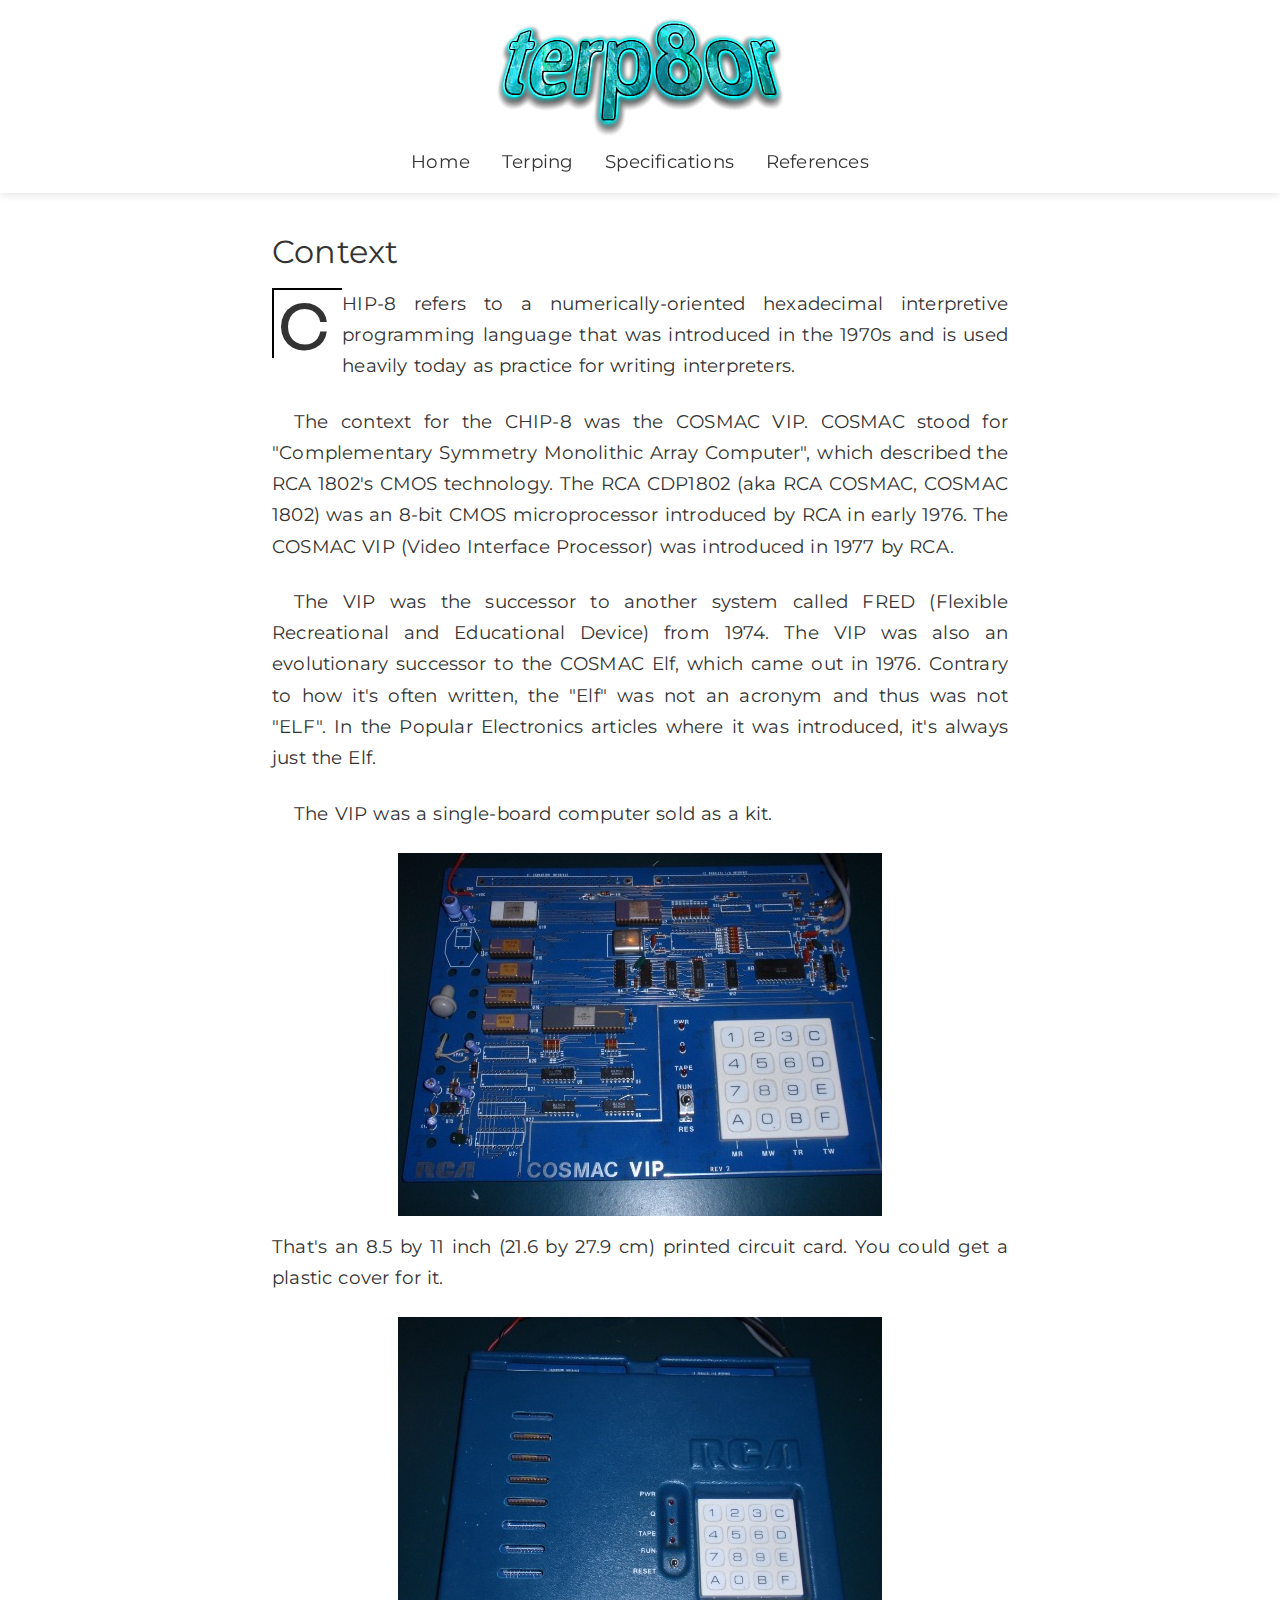
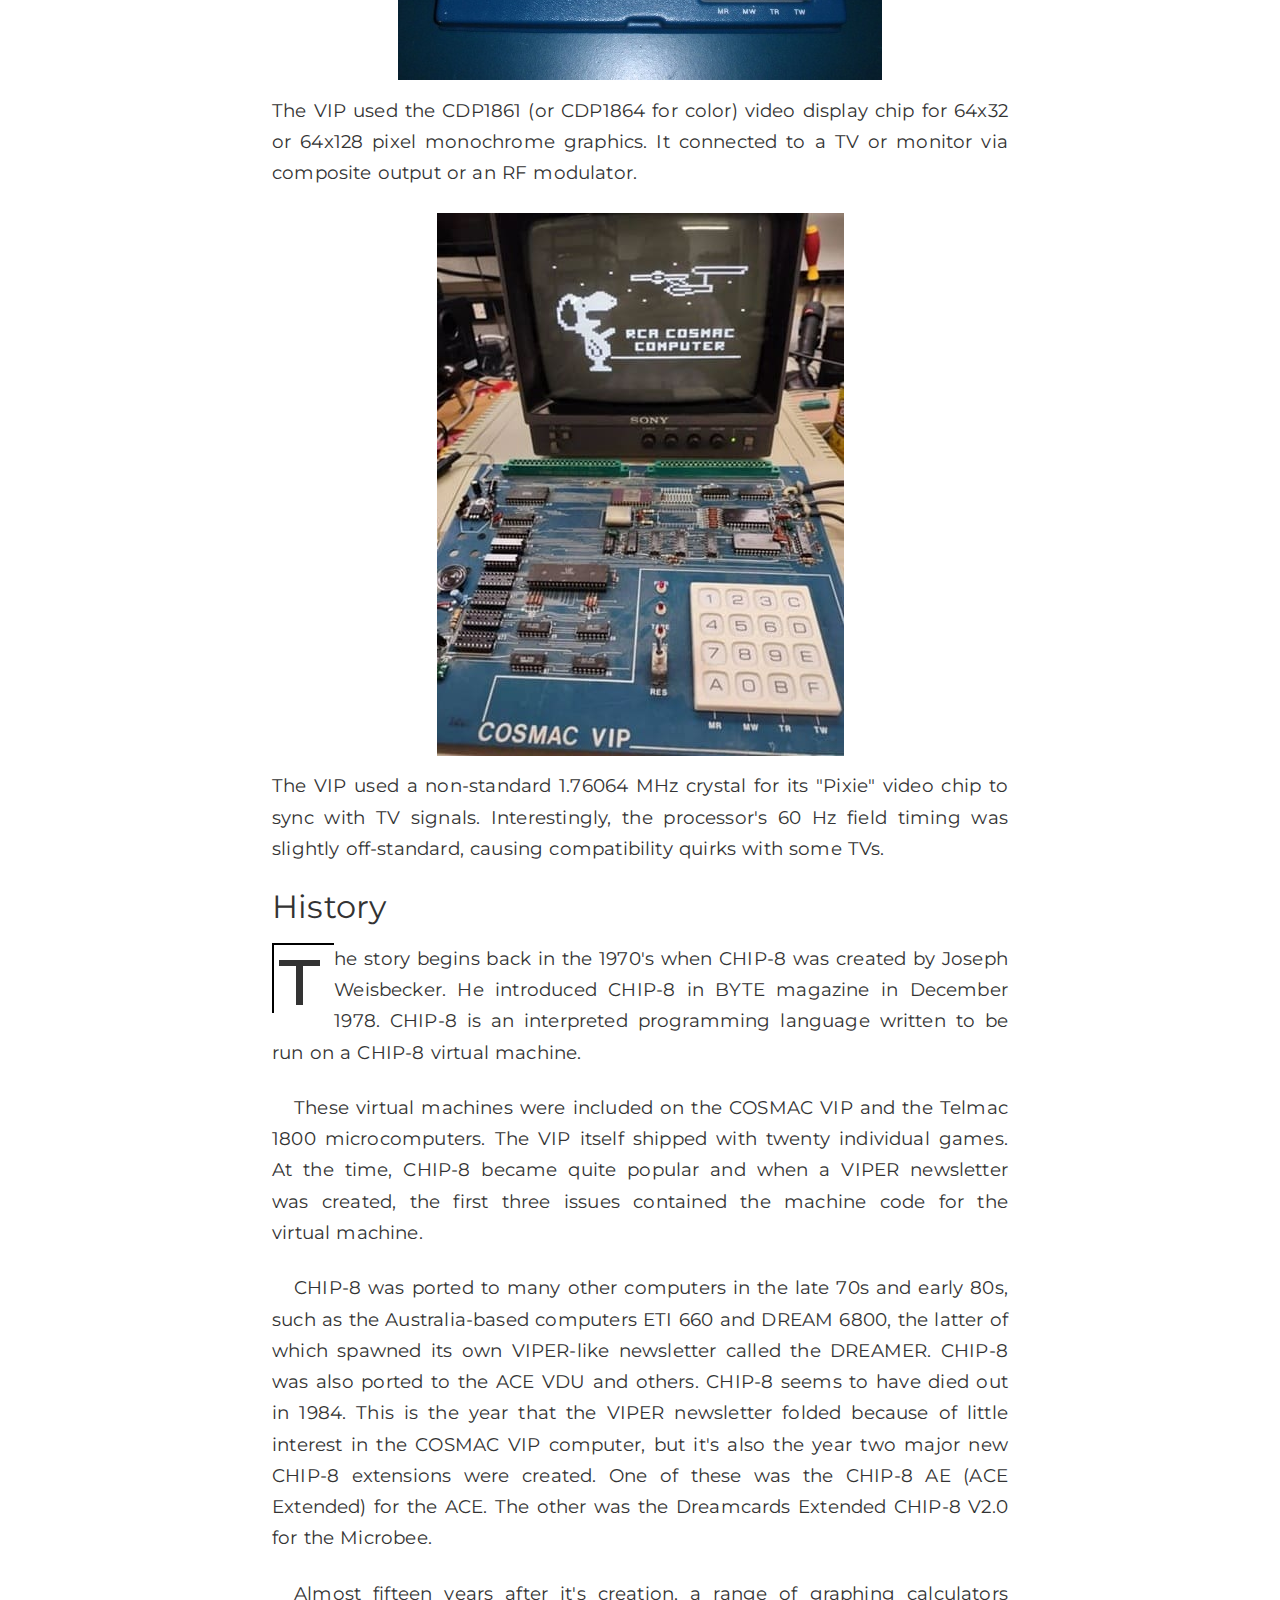
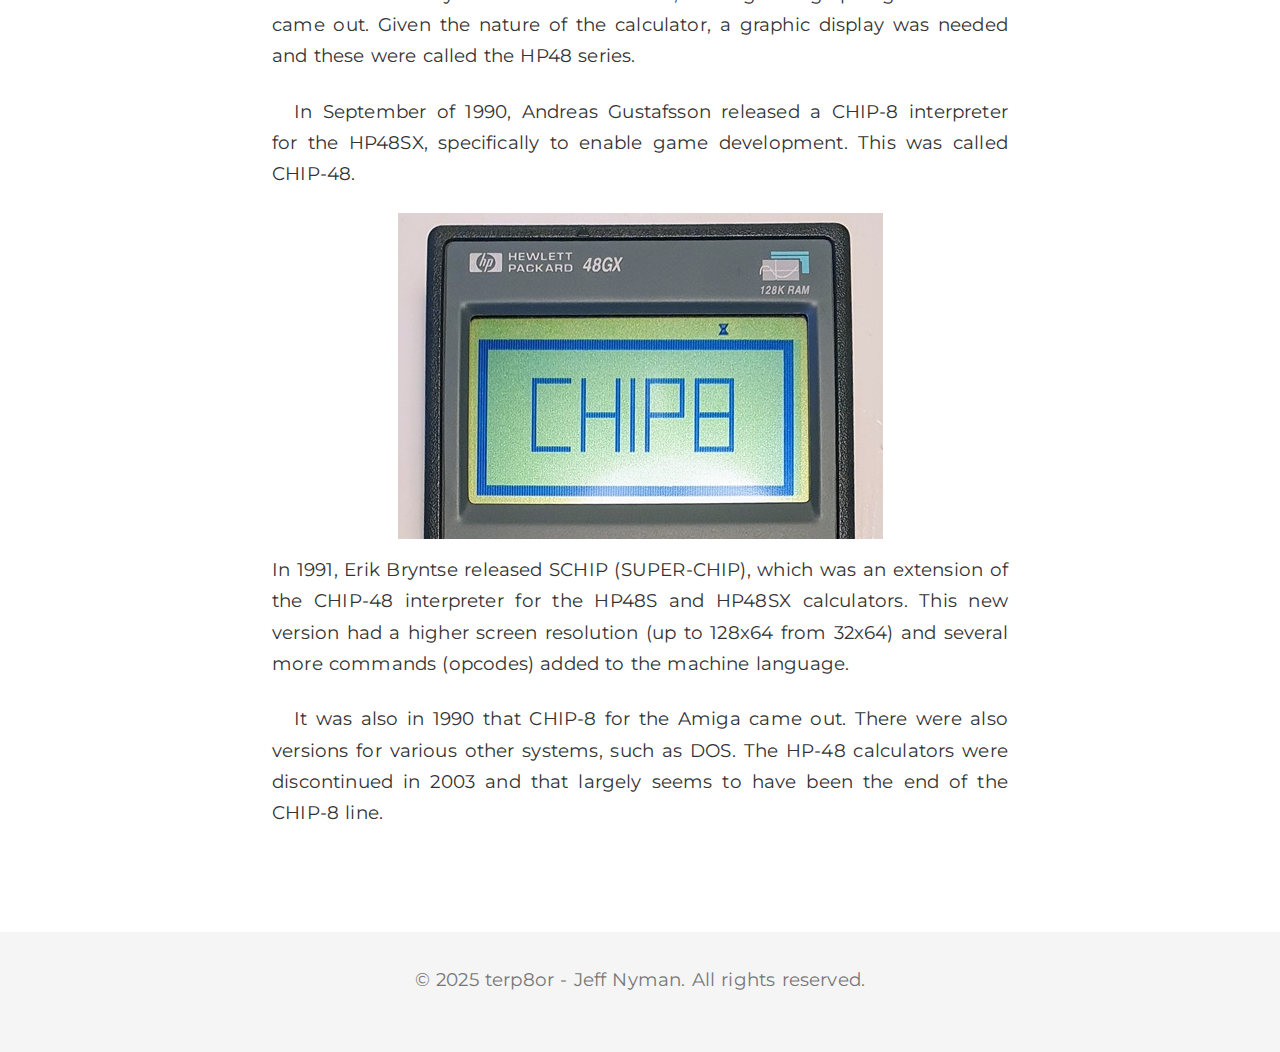
<file: index.html>
<!DOCTYPE html>
<html lang="en-US" dir="auto" class="no-js">
<head>
  <meta charset="UTF-8">
  <meta name="viewport" content="width=device-width, initial-scale=1.0">
  <title>terp8or</title>
  <link rel="stylesheet" href="./styles/site.css">
  <script src="./scripts/site.js"></script>
</head>
<body>
  <header>
    <img src="./assets/images/terp8or.png" width="295" height="122" alt="terp8or">
    <nav>
      <a href="./index.html">Home</a>
      <a href="./terping.html">Terping</a>
      <a href="./specs.html">Specifications</a>
      <a href="./refs.html">References</a>
    </nav>
  </header>
  <main>
    <article>
      <h2>Context</h2>

      <p>
        CHIP-8 refers to a numerically-oriented hexadecimal interpretive programming language that was introduced in the 1970s and is used heavily today as practice for writing interpreters.
      </p>

      <p>
        The context for the CHIP-8 was the COSMAC VIP. COSMAC stood for "Complementary Symmetry Monolithic Array Computer", which described the RCA 1802's CMOS technology. The RCA CDP1802 (aka RCA COSMAC, COSMAC 1802) was an 8-bit CMOS microprocessor introduced by RCA in early 1976. The COSMAC VIP (Video Interface Processor) was introduced in 1977 by RCA.
      </p>

      <p>
        The VIP was the successor to another system called FRED (Flexible Recreational and Educational Device) from 1974. The VIP was also an evolutionary successor to the COSMAC Elf, which came out in 1976. Contrary to how it's often written, the "Elf" was not an acronym and thus was not "ELF". In the <em>Popular Electronics</em> articles where it was introduced, it's always just the Elf.
      </p>

      <p>
        The VIP was a single-board computer sold as a kit.
      </p>

      <img src="./assets/images/COSMAC-VIP-without-cover.jpg" width="484" height="363">

      <p>
        That's an 8.5 by 11 inch (21.6 by 27.9 cm) printed circuit card. You could get a plastic cover for it.
      </p>

      <img src="./assets/images/COSMAC-VIP-with-cover.jpg" width="484" height="363">

      <p>
        The VIP used the CDP1861 (or CDP1864 for color) video display chip for 64x32 or 64x128 pixel monochrome graphics. It connected to a TV or monitor via composite output or an RF modulator.
      </p>

      <img src="./assets/images/COSMAC-VIP-with-monitor.jpg" width="407" height="543">

      <p>
        The VIP used a non-standard 1.76064 MHz crystal for its "Pixie" video chip to sync with TV signals. Interestingly, the processor's 60 Hz field timing was slightly off-standard, causing compatibility quirks with some TVs.
      </p>

      <h2>History</h2>

      <p>
        The story begins back in the 1970's when CHIP-8 was created by Joseph Weisbecker. He introduced CHIP-8 in BYTE magazine in December 1978. CHIP-8 is an interpreted programming language written to be run on a CHIP-8 virtual machine.
      </p>

      <p>
        These virtual machines were included on the COSMAC VIP and the Telmac 1800 microcomputers. The VIP itself shipped with twenty individual games. At the time, CHIP-8 became quite popular and when a VIPER newsletter was created, the first three issues contained the machine code for the virtual machine.
      </p>

      <p>
        CHIP-8 was ported to many other computers in the late 70s and early 80s, such as the Australia-based computers ETI 660 and DREAM 6800, the latter of which spawned its own VIPER-like newsletter called the DREAMER. CHIP-8 was also ported to the ACE VDU and others. CHIP-8 seems to have died out in 1984. This is the year that the VIPER newsletter folded because of little interest in the COSMAC VIP computer, but it's also the year two major new CHIP-8 extensions were created. One of these was the CHIP-8 AE (ACE Extended) for the ACE. The other was the Dreamcards Extended CHIP-8 V2.0 for the Microbee.
      </p>

      <p>
        Almost fifteen years after it's creation, a range of graphing calculators came out. Given the nature of the calculator, a graphic display was needed and these were called the HP48 series.
      </p>

      <p>
        In September of 1990, Andreas Gustafsson released a CHIP-8 interpreter for the HP48SX, specifically to enable game development. This was called CHIP-48.
      </p>

      <img src="./assets/images/HP48-CHIP-8.jpg" width="485" height="326">

      <p>
        In 1991, Erik Bryntse released SCHIP (SUPER-CHIP), which was an extension of the CHIP-48 interpreter for the HP48S and HP48SX calculators. This new version had a higher screen resolution (up to 128x64 from 32x64) and several more commands (opcodes) added to the machine language.
      </p>

      <p>
        It was also in 1990 that CHIP-8 for the Amiga came out. There were also versions for various other systems, such as DOS. The HP-48 calculators were discontinued in 2003 and that largely seems to have been the end of the CHIP-8 line.
      </p>
    </article>
  </main>

  <footer>
    <p>&copy; 2025 terp8or - Jeff Nyman. All rights reserved.</p>
  </footer>
</body>
</html>
</file>
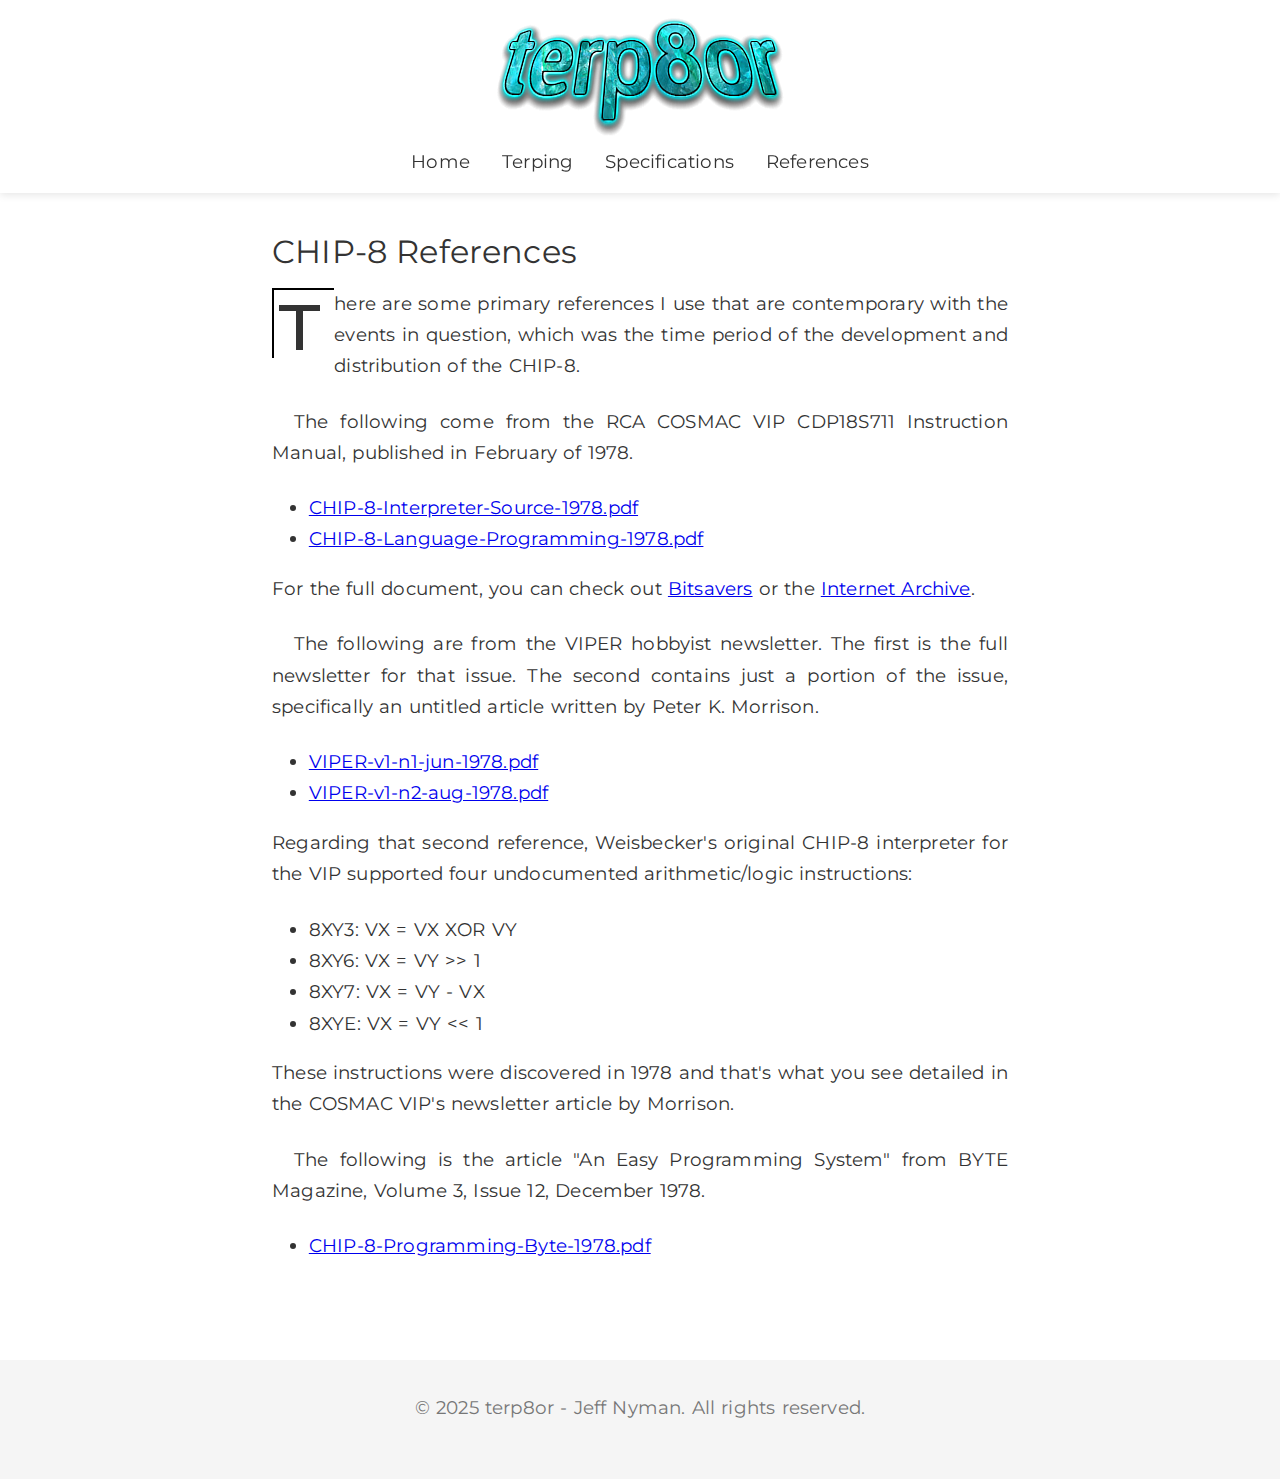
<file: refs.html>
<!DOCTYPE html>
<html lang="en-US" dir="auto" class="no-js">
<head>
  <meta charset="UTF-8">
  <meta name="viewport" content="width=device-width, initial-scale=1.0">
  <title>terp8or</title>
  <link rel="stylesheet" href="./styles/site.css">
  <script src="./scripts/site.js"></script>
</head>
<body>
  <header>
    <img src="./assets/images/terp8or.png" width="295" height="122" alt="terp8or">
    <nav>
      <a href="./index.html">Home</a>
      <a href="./terping.html">Terping</a>
      <a href="./specs.html">Specifications</a>
      <a href="./refs.html">References</a>
    </nav>
  </header>
  <main>
    <article>
      <h2>CHIP-8 References</h2>

      <p>
        There are some primary references I use that are contemporary with the events in question, which was the time period of the development and distribution of the CHIP-8.
      </p>

      <p>
        The following come from the RCA COSMAC VIP CDP18S711 Instruction Manual, published in February of 1978.
      </p>

      <ul>
        <li>
          <a href="./assets/docs/CHIP-8-Interpreter-Source-1978.pdf">CHIP-8-Interpreter-Source-1978.pdf</a>
        </li>
        <li>
          <a href="./assets/docs/CHIP-8-Language-Programming-1978.pdf">CHIP-8-Language-Programming-1978.pdf</a>
        </li>
      </ul>

      <p>
        For the full document, you can check out <a href="http://www.bitsavers.org/components/rca/cosmac/COSMAC_VIP_Instruction_Manual_1978.pdf">Bitsavers</a> or the <a href="https://archive.org/details/rca-cosmac-vip-cdp-18-s-711-instruction-manual-vdp-311">Internet Archive</a>.
      </p>

      <p>
        The following are from the VIPER hobbyist newsletter. The first is the full newsletter for that issue. The second contains just a portion of the issue, specifically an untitled article written by Peter K. Morrison.
      </p>

      <ul>
        <li>
          <a href="./assets/docs/VIPER-v1-n1-jun-1978.pdf">VIPER-v1-n1-jun-1978.pdf</a>
        </li>
        <li>
          <a href="./assets/docs/VIPER-v1-n2-aug-1978.pdf">VIPER-v1-n2-aug-1978.pdf</a>
        </li>
      </ul>

      <p>
        Regarding that second reference, Weisbecker's original CHIP-8 interpreter for the VIP supported four undocumented arithmetic/logic instructions:
      </p>

      <ul>
        <li>8XY3: VX = VX XOR VY</li>
        <li>8XY6: VX = VY >> 1</li>
        <li>8XY7: VX = VY - VX</li>
        <li>8XYE: VX = VY << 1</li>
      </ul>

      <p>
        These instructions were discovered in 1978 and that's what you see detailed in the COSMAC VIP's newsletter article by Morrison.
      </p>

      <p>
        The following is the article "An Easy Programming System" from <em>BYTE Magazine</em>, Volume 3, Issue 12, December 1978.
      </p>

      <ul>
        <li>
          <a href="./assets/docs/CHIP-8-Programming-Byte-1978.pdf">CHIP-8-Programming-Byte-1978.pdf</a>
        </li>
      </ul>
    </article>
  </main>

  <footer>
    <p>&copy; 2025 terp8or - Jeff Nyman. All rights reserved.</p>
  </footer>
</body>
</html>
</file>
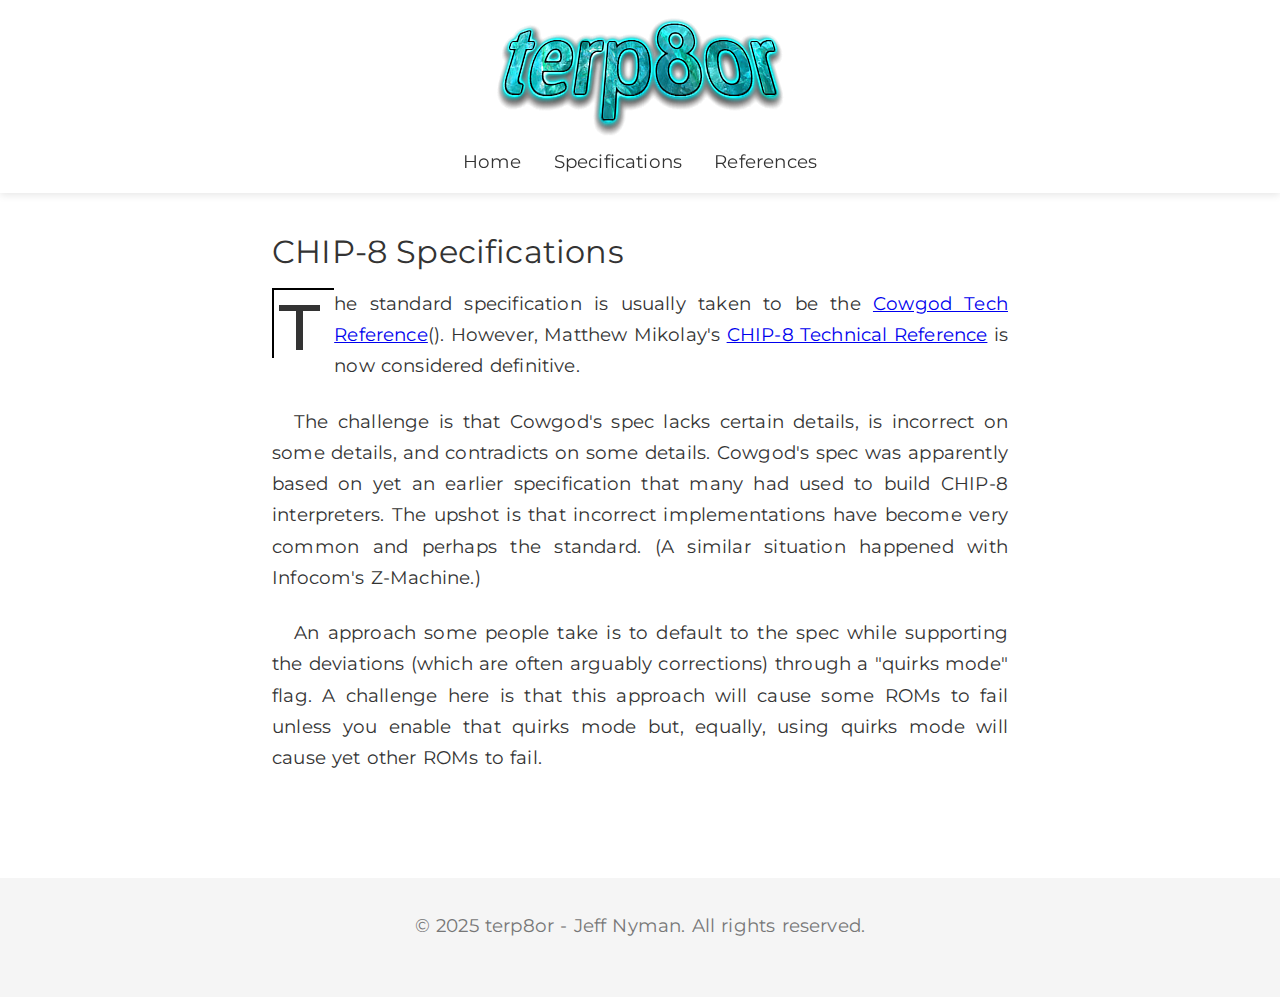
<file: specs.html>
<!DOCTYPE html>
<html lang="en-US" dir="auto" class="no-js">
<head>
  <meta charset="UTF-8">
  <meta name="viewport" content="width=device-width, initial-scale=1.0">
  <title>terp8or</title>
  <link rel="stylesheet" href="./styles/site.css">
  <script src="./scripts/site.js"></script>
</head>
<body>
  <header>
    <img src="./assets/images/terp8or.png" width="295" height="122" alt="terp8or">
    <nav>
      <a href="./index.html">Home</a>
      <a href="./specs.html">Specifications</a>
      <a href="./refs.html">References</a>
    </nav>
  </header>
  <main>
    <article>
      <h2>CHIP-8 Specifications</h2>

      <p>
        The standard specification is usually taken to be the <a href="http://devernay.free.fr/hacks/chip8/C8TECH10.HTM">Cowgod Tech Reference</a>(). However, Matthew Mikolay's <a href="https://github.com/mattmikolay/chip-8/wiki/CHIP%E2%80%908-Technical-Reference">CHIP-8 Technical Reference</a> is now considered definitive.
      </p>

      <p>
        The challenge is that Cowgod's spec lacks certain details, is incorrect on some details, and contradicts on some details. Cowgod's spec was apparently based on yet an earlier specification that many had used to build CHIP-8 interpreters. The upshot is that incorrect implementations have become very common and perhaps the standard. (A similar situation happened with Infocom's Z-Machine.)
      </p>

      <p>
        An approach some people take is to default to the spec while supporting the deviations (which are often arguably corrections) through a "quirks mode" flag. A challenge here is that this approach will cause some ROMs to fail unless you enable that quirks mode but, equally, using quirks mode will cause yet other ROMs to fail.
      </p>
    </article>
  </main>

  <footer>
    <p>&copy; 2025 terp8or - Jeff Nyman. All rights reserved.</p>
  </footer>
</body>
</html>
</file>
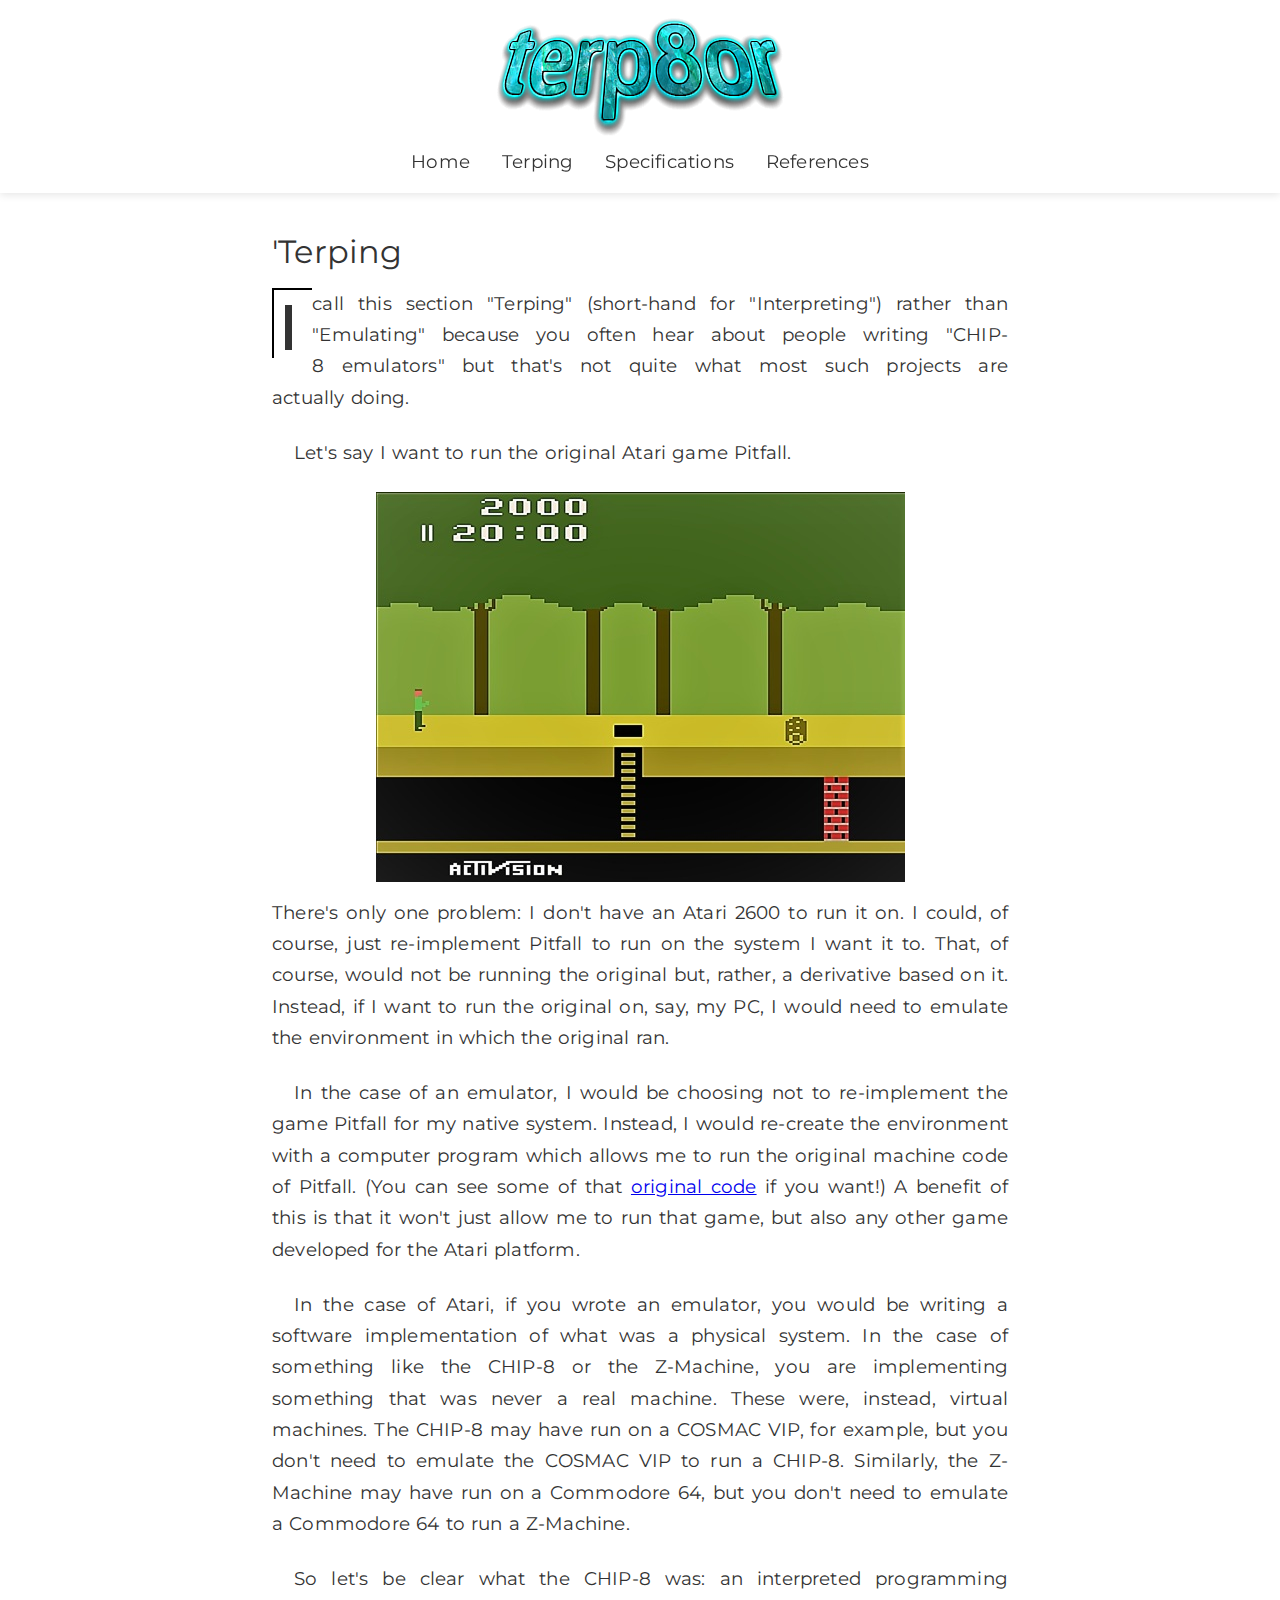
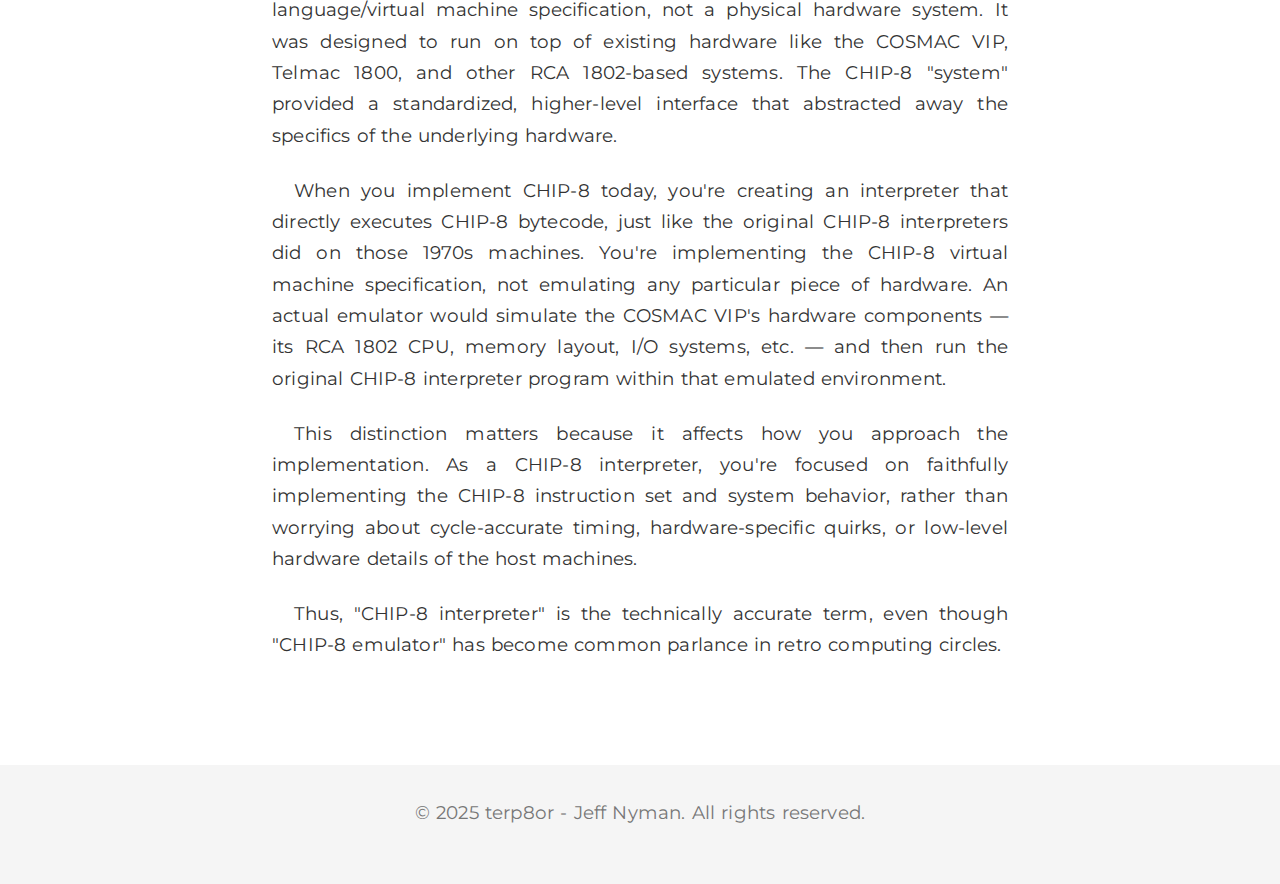
<file: terping.html>
<!DOCTYPE html>
<html lang="en-US" dir="auto" class="no-js">
<head>
  <meta charset="UTF-8">
  <meta name="viewport" content="width=device-width, initial-scale=1.0">
  <title>terp8or</title>
  <link rel="stylesheet" href="./styles/site.css">
  <script src="./scripts/site.js"></script>
</head>
<body>
  <header>
    <img src="./assets/images/terp8or.png" width="295" height="122" alt="terp8or">
    <nav>
      <a href="./index.html">Home</a>
      <a href="./terping.html">Terping</a>
      <a href="./specs.html">Specifications</a>
      <a href="./refs.html">References</a>
    </nav>
  </header>
  <main>
    <article>
      <h2>'Terping</h2>

      <p>
        I call this section "Terping" (short-hand for "Interpreting") rather than "Emulating" because you often hear about people writing "CHIP-8 emulators" but that's not quite what most such projects are actually doing.
      </p>

      <p>
        Let's say I want to run the original Atari game <em>Pitfall</em>.
      </p>
      
      <img src="./assets/images/pitfall.jpg" width="529" height="390">

      <p>
        There's only one problem: I don't have an Atari 2600 to run it on. I could, of course, just re-implement <em>Pitfall</em> to run on the system I want it to. That, of course, would not be running the original but, rather, a derivative based on it. Instead, if I want to run the original on, say, my PC, I would need to emulate the environment in which the original ran.
      </p>
        
      <p>
        In the case of an emulator, I would be choosing not to re-implement the game <em>Pitfall</em> for my native system. Instead, I would re-create the environment with a computer program which allows me to run the original machine code of <em>Pitfall</em>. (You can see some of that <a href="./assets/docs/pitfall-source.pdf">original code</a> if you want!) A benefit of this is that it won't just allow me to run that game, but also any other game developed for the Atari platform.
      </p>

      <p>
        In the case of Atari, if you wrote an emulator, you would be writing a software implementation of what was a physical system. In the case of something like the CHIP-8 or the Z-Machine, you are implementing something that was never a real machine. These were, instead, virtual machines. The CHIP-8 may have run on a COSMAC VIP, for example, but you don't need to emulate the COSMAC VIP to run a CHIP-8. Similarly, the Z-Machine may have run on a Commodore 64, but you don't need to emulate a Commodore 64 to run a Z-Machine.
      </p>

      <p>
        So let's be clear what the CHIP-8 was: an interpreted programming language/virtual machine specification, not a physical hardware system. It was designed to run on top of existing hardware like the COSMAC VIP, Telmac 1800, and other RCA 1802-based systems. The CHIP-8 "system" provided a standardized, higher-level interface that abstracted away the specifics of the underlying hardware.
      </p>

      <p>
        When you implement CHIP-8 today, you're creating an interpreter that directly executes CHIP-8 bytecode, just like the original CHIP-8 interpreters did on those 1970s machines. You're implementing the CHIP-8 virtual machine specification, not emulating any particular piece of hardware. An actual emulator would simulate the COSMAC VIP's hardware components &mdash; its RCA 1802 CPU, memory layout, I/O systems, etc. &mdash; and then run the original CHIP-8 interpreter program within that emulated environment.
      </p>

      <p>
        This distinction matters because it affects how you approach the implementation. As a CHIP-8 interpreter, you're focused on faithfully implementing the CHIP-8 instruction set and system behavior, rather than worrying about cycle-accurate timing, hardware-specific quirks, or low-level hardware details of the host machines.
      </p>

      <p>
        Thus, "CHIP-8 interpreter" is the technically accurate term, even though "CHIP-8 emulator" has become common parlance in retro computing circles.
      </p>
    </article>
  </main>

  <footer>
    <p>&copy; 2025 terp8or - Jeff Nyman. All rights reserved.</p>
  </footer>
</body>
</html>
</file>
<file: styles/site.css>
@layer reset, root;

@import "./fonts.css";
@import "./reset.css" layer(reset);
@import "./root.css" layer(root);

body {
  font-family: var(--ff-base);
  font-size: var(--font-size-base);
  line-height: var(--line-height);
  letter-spacing: var(--letter-spacing);
  word-spacing: var(--word-spacing);
  color: var(--text-color);
  background-color: var(--bg-color);
  transition: background-color 0.3s, color 0.3s;
}

header {
  position: sticky;
  top: 0;
  z-index: 100;
  background-color: var(--header-bg);
  box-shadow: var(--header-shadow);
  padding: 1rem 0;
  text-align: center;
  width: 100%;
  transition: background-color 0.3s, box-shadow 0.3s;
}

header h1 {
  font-size: var(--font-size-h1);
  margin: 0;
}

header img {
  margin-top: 0;
  margin-bottom: 0;
}

nav {
  display: flex;
  justify-content: center;
  margin-top: 0.5rem;
}

nav a {
  color: var(--text-color);
  text-decoration: none;
  margin: 0 1rem;
  font-weight: 500;
  transition: color 0.2s;
}

nav a:hover {
  color: var(--primary-color);
}

main {
  display: flex;
  transition: margin-left 0.3s;
}

article {
  max-width: 800px;
  margin: 2rem auto;
  padding: 0 2rem;
  width: 100%;
}

article > h2 + p::first-letter {
  float: left;
  padding: 4px;
  padding-right: 12px;
  padding-left: 3px;
  border-left: 2px solid var(--clr-drop);
  border-top: 2px solid var(--clr-drop);
  font-family: "Kyiv Sans";
  font-size: 65px;
  line-height: 60px;
}

article :is(ul, ol) {
  margin: 1em 2em;
}

footer {
  background-color: var(--footer-bg);
  color: var(--footer-text);
  padding: 2rem 0;
  margin-top: 3rem;
}

footer p {
  text-align: center;
}

h1,
h2,
h3,
h4,
h5,
h6 {
  margin: 0.5rem 0 1rem;
  line-height: 1.2;
}

h1 {
  font-size: var(--font-size-h1);
}

h2 {
  font-size: var(--font-size-h2);
}

h3 {
  font-size: var(--font-size-h3);
}

img {
  margin: 0.8em auto;
}

:where(p) + p {
  text-indent: var(--para-indent);
}

pre {
  padding: 0;
  max-width: 100%;
  white-space: pre-wrap;
  word-wrap: break-word;
}

pre code {
  display: flex;
  align-items: center;
  padding-left: 10px;
  border-radius: 10px;
  font-family: var(--ff-mono);
  font-size: 0.8em;
  word-spacing: normal;
  letter-spacing: normal;
}
</file>
